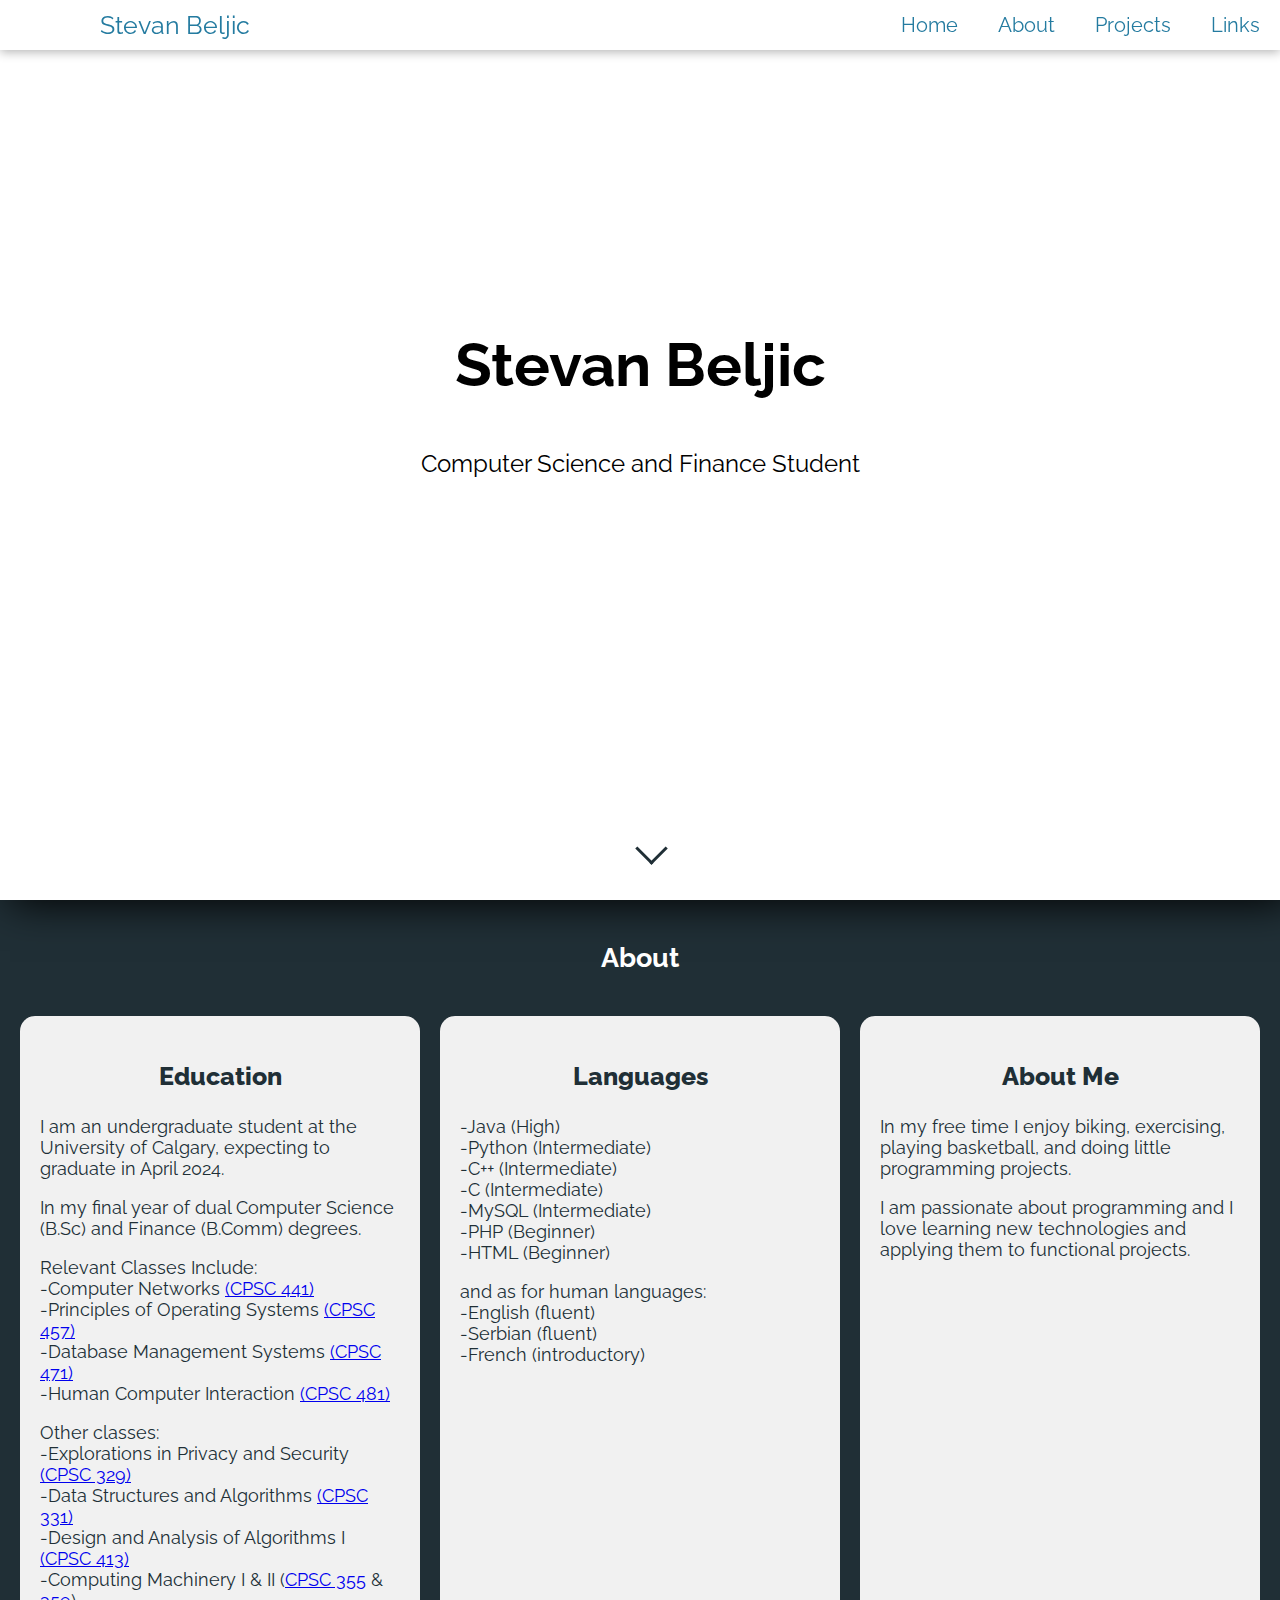
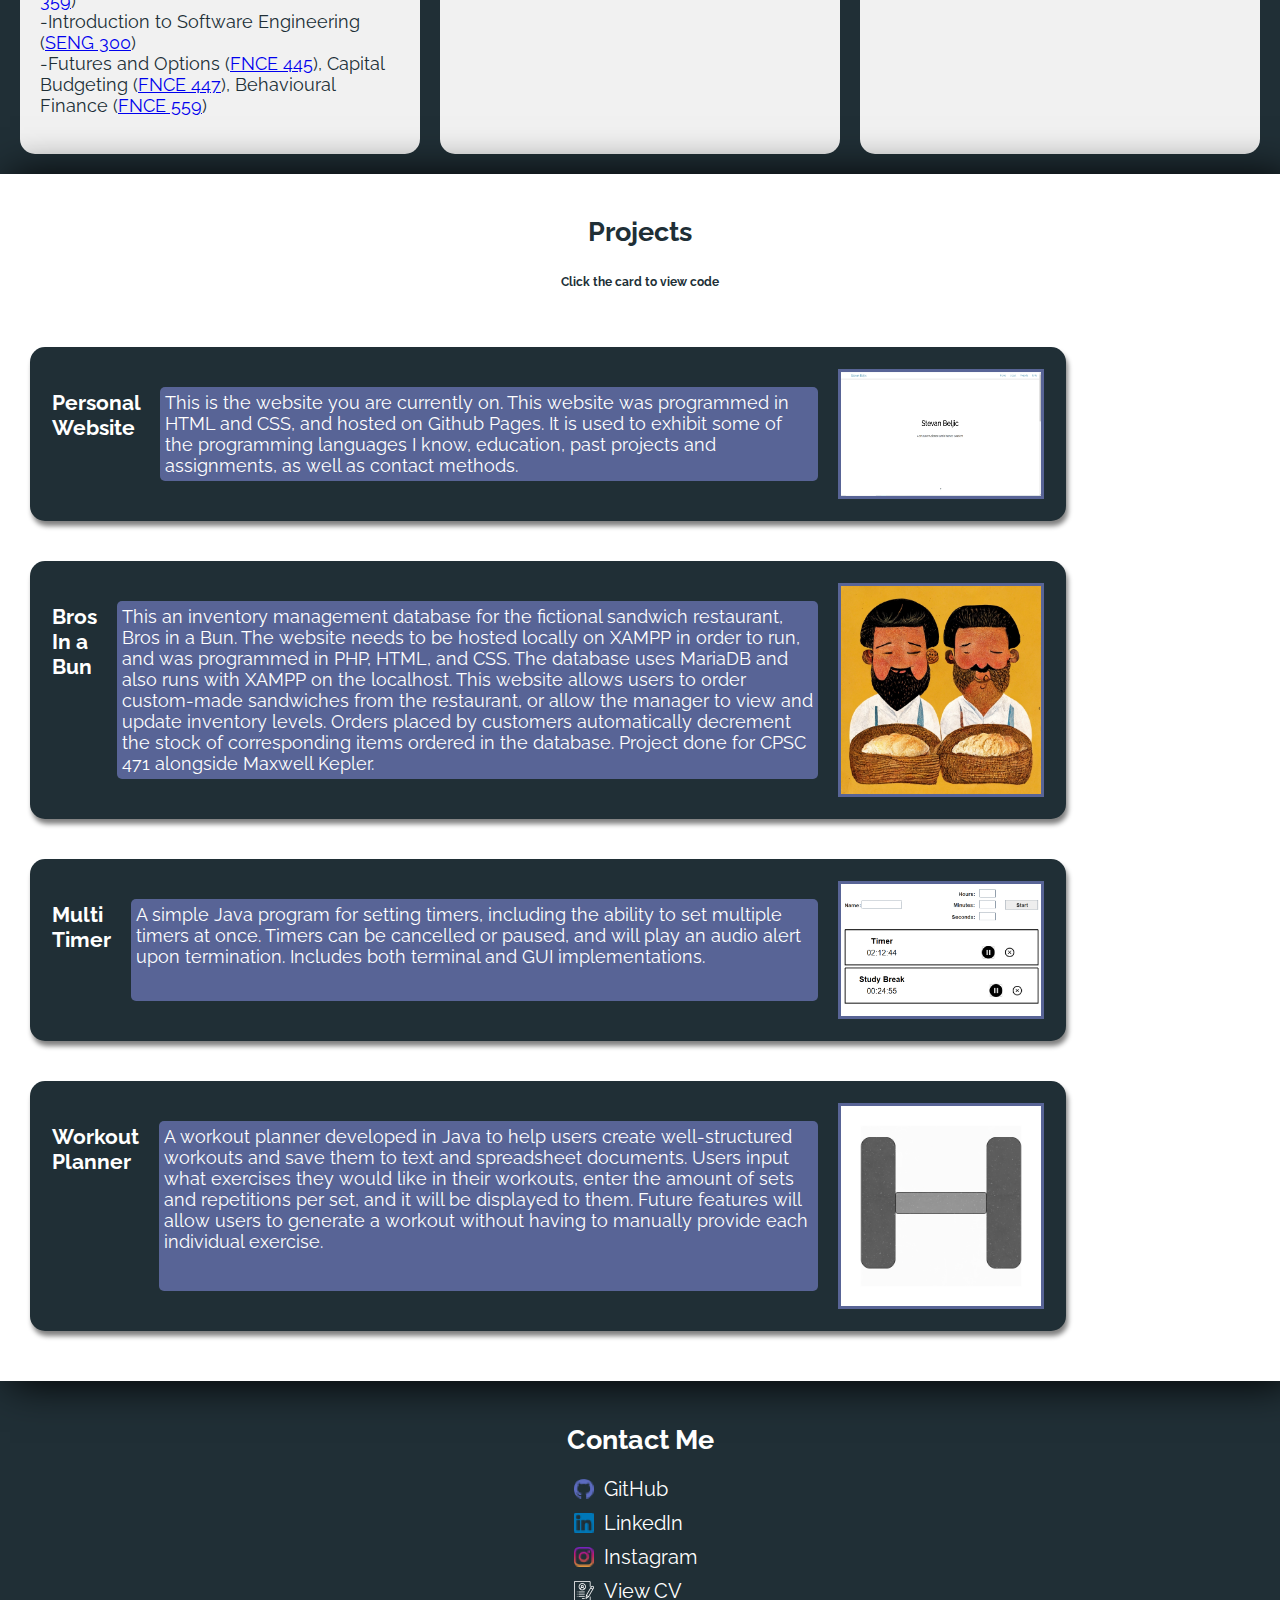
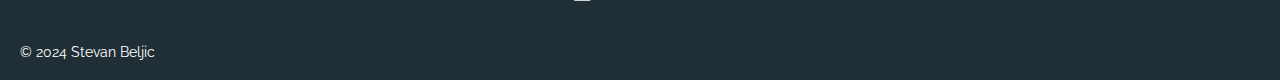
<file: index.html>
<!DOCTYPE html>
<html>
<head>
    <link rel="stylesheet" type="text/css" href="styles.css">
    <title>Stevan Beljic - Software Developer</title>
    <link rel="shortcut icon" type="image/x-icon" href="favicon.ico" />
    <meta name="view" content="width=device-width, initial-scale=1">
    <link href='https://fonts.googleapis.com/css?family=Raleway' rel='stylesheet'>
    
</head>

<body>
    <div class="navbar">
        <a class="name" href="#top" >Stevan Beljic</a>
        <a href="#links">Links</a> 
        <a href="#projects">Projects</a> 
        <a href="#about">About</a>
        <a class="active" href="#top">Home</a>
    </div>
    <main>
        
        <section id="name" class="title"> 
            <h2>Stevan Beljic</h2>
            <p>Computer Science and Finance Student</p>
            <br>
            <p><a class="down" href="#about"></a></p>
            <br>


        </section>
        <section id="about" class="odd"> 
            <h2>About</h2>
            <div class="grid-about">
                <div class="card">
                    <h3>Education</h3>
                    <p>I am an undergraduate student at the University of Calgary, expecting to graduate in April 2024.</p>
                    <p>In my final year of dual Computer Science (B.Sc) and Finance (B.Comm) degrees.</p>
                    <p>Relevant Classes Include:<br>
                    -Computer Networks <a href="https://contacts.ucalgary.ca/info/cpsc/courses/w23/CPSC441?destination=courses%2Fw23">(CPSC 441)</a><br>
                    -Principles of Operating Systems <a href="https://contacts.ucalgary.ca/info/cpsc/courses/f22/CPSC457?destination=courses">(CPSC 457)</a><br>
                    -Database Management Systems <a href="https://contacts.ucalgary.ca/info/cpsc/courses/w23/CPSC471?destination=courses%2Fw23">(CPSC 471)</a><br>
                    -Human Computer Interaction <a href="https://contacts.ucalgary.ca/info/cpsc/courses/f22/CPSC481">(CPSC 481)</a><br>
                    </p>
                    <p>Other classes:<br>
                    -Explorations in Privacy and Security <a href="https://contacts.ucalgary.ca/info/cpsc/courses/f21/CPSC329?destination=profiles%2F1-8764750">(CPSC 329)</a><br>
                    -Data Structures and Algorithms <a href="https://contacts.ucalgary.ca/info/cpsc/courses/f20/CPSC331">(CPSC 331)</a><br>
                    -Design and Analysis of Algorithms I <a href="https://contacts.ucalgary.ca/info/cpsc/courses/f21/CPSC413?destination=profiles%2F102-37101">(CPSC 413)</a><br>
                    -Computing Machinery I & II (<a href="https://contacts.ucalgary.ca/info/cpsc/courses/f20/CPSC355?destination=courses%2Ff20">CPSC 355</a> & <a href="https://contacts.ucalgary.ca/info/cpsc/courses/f22/CPSC359">359</a>)<br>
                    -Introduction to Software Engineering (<a href="https://contacts.ucalgary.ca/info/cpsc/courses/w21/SENG300?destination=courses%2Fw21">SENG 300</a>)<br>
                    -Futures and Options (<a href="https://haskayne.ucalgary.ca/haskayne_info/courses/f22/FNCE445">FNCE 445</a>), Capital Budgeting (<a href="https://haskayne.ucalgary.ca/haskayne_info/courses/w23/FNCE447?destination=profiles%2F183-44917">FNCE 447</a>), Behavioural Finance (<a href="https://contacts.ucalgary.ca/info/ha/courses/w23/FNCE559.7">FNCE 559</a>)<br>
                    </p>
                </div>
                <div class="card">
                    <h3>Languages</h3>
                    <p>-Java (High)<br>
                        -Python (Intermediate)<br>
                        -C++ (Intermediate)<br>
                        -C (Intermediate)<br>
                        -MySQL (Intermediate)<br>
                        -PHP (Beginner)<br>
                        -HTML (Beginner)<br>
                    </p>

                    <p>and as for human languages:<br>
                        -English (fluent)<br>
                        -Serbian (fluent)<br>
                        -French (introductory)<br>

                    </p>
                </div>
                <div class="card">
                    <h3>About Me</h3>
                    <p>In my free time I enjoy biking, exercising, playing basketball, and doing little programming projects.</p>
                    <p>I am passionate about programming and I love learning new technologies and applying them to functional projects.
                    </p>
                </div>
            </div>

        </section>
        <section id="projects" class="even"> 
            <h2>Projects</h2> 
            <h6>Click the card to view code</h6>
            <div class="grid-project">
                <a href="https://github.com/stevanbeljic/stevanbeljic.github.io" target="_blank" class="no-underline"><div class="cardproject odd">
                    <h3>Personal Website</h3>
                    <p>This is the website you are currently on. This website was programmed in HTML and CSS, and hosted on Github Pages. It is used to exhibit some of the programming languages I know, education, past projects and assignments, as well as contact methods.</p>
                    <img src="images/Site screenshot.png" class="project-img">
                </div></a>
                <a href="https://github.com/maxwell-kepler/Bros-In-A-Bun.git" target="_blank" class="no-underline"><div class="cardproject odd">
                    <h3>Bros In a Bun</h3>
                    <p>This an inventory management database for the fictional sandwich restaurant, Bros in a Bun. The website needs to be hosted locally on XAMPP in order to run, and was programmed in PHP, HTML, and CSS. The database uses MariaDB and also runs with XAMPP on the localhost. This website allows users to order custom-made sandwiches from the restaurant, or allow the manager to view and update inventory levels. Orders placed by customers automatically decrement the stock of corresponding items ordered in the database. Project done for CPSC 471 alongside Maxwell Kepler.</p>
                    <img src="images/brosinabun.png" class="project-img">
                </div></a>
                <a href="https://github.com/stevanbeljic/MultiTimer" target="_blank" class="no-underline"><div class="cardproject odd">
                    <h3>Multi Timer</h3>
                    <p>A simple Java program for setting timers, including the ability to set multiple timers at once. Timers can be cancelled or paused, and will play an audio alert upon termination. Includes both terminal and GUI implementations.</p>
                    <img src="images/MultiTimer.png" class="project-img">
                </div></a>
                <a href="https://github.com/stevanbeljic/WorkoutPlanner" target="_blank" class="no-underline"><div class="cardproject odd">
                    <h3>Workout Planner</h3>
                    <p>A workout planner developed in Java to help users create well-structured workouts and save them to text and spreadsheet documents. Users input what exercises they would like in their workouts, enter the amount of sets and repetitions per set, and it will be displayed to them. Future features will allow users to generate a workout without having to manually provide each individual exercise.</p>
                    <img src="images/WorkoutGen.png" class="project-img">
                </div></a>

            </div>

        </section>

        <section id="links" class="odd"> 
            <h2>Contact Me</h2>
            <div class="grid-contact">
                <div class="grid-item"><img src="images/github.png"></div>
                <a class="link-contact" href="https://github.com/stevanbeljic">GitHub</a>
                <div class="grid-item"><img src="images/linkedin.png"></div>
                <a class="link-contact" href="https://www.linkedin.com/in/stevanbeljic/">LinkedIn</a>
                <div class="grid-item"><img src="images/instagram.png"></div>
                <a class="link-contact" href="https://www.instagram.com/stevanbeljic/">Instagram</a>
                <div class="grid-item"><img src="images/resume.png" class="invert"></div>
                <a href="files/Stevan Beljic Resume.pdf" class="link-contact" target="_blank">View CV</a>
            </div>
            <br>
        </section>
    </main>
    <footer>
        © 2024 Stevan Beljic
    </footer>
</body>
</html>
</file>
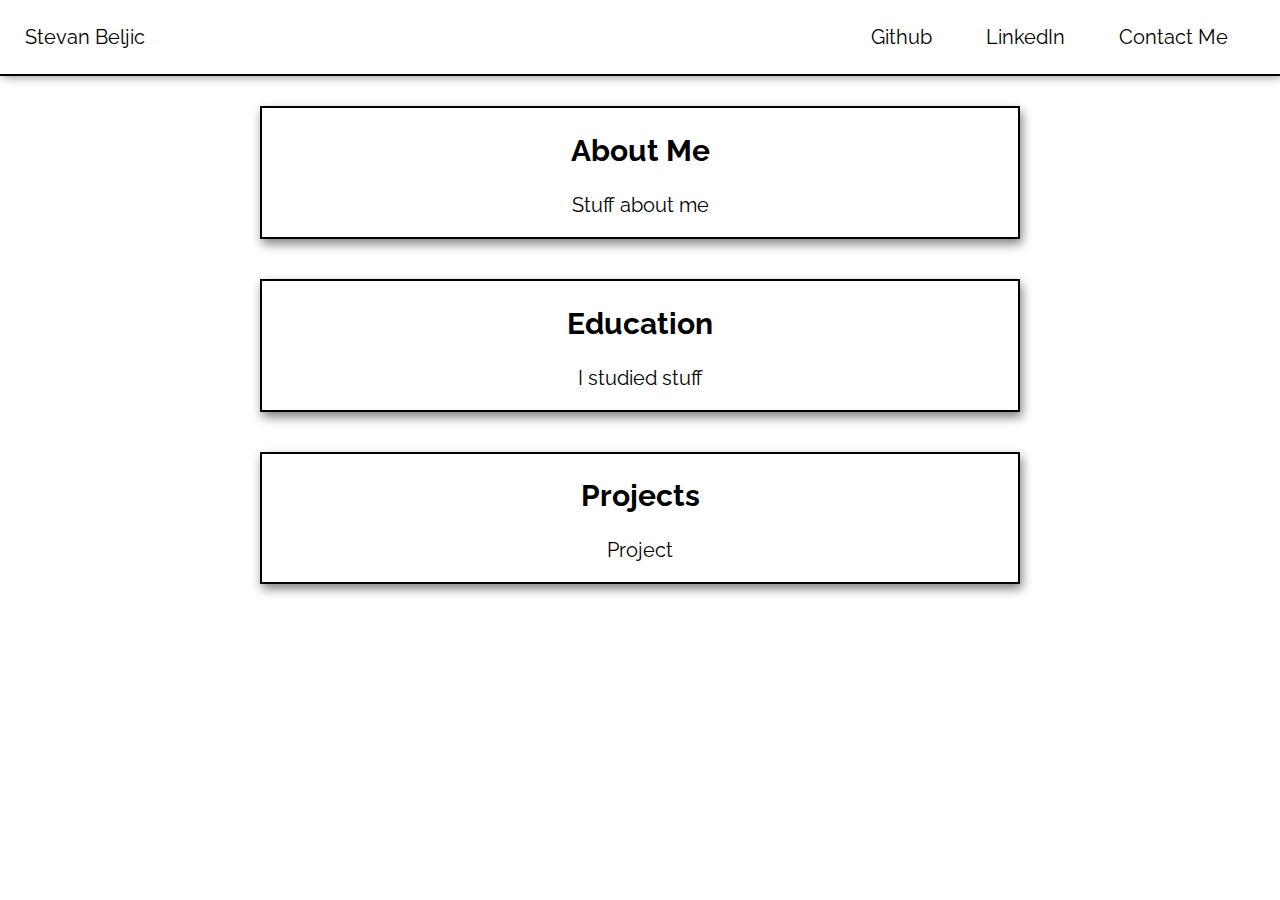
<file: newsite.html>
<!DOCTYPE html>
<html>
    <head>
        <link rel="stylesheet" type="text/css" href="styles/landingpage.css">
        <title>Stevan Beljic - Computer Science Student</title>
        <link rel="shortcut icon" type="image/x-icon" href="favicon.ico" />
        <link href='https://fonts.googleapis.com/css?family=Raleway' rel='stylesheet'>
    </head>
    <body>
        <div id="navbar">
            <nav>
                <div id="divname"><p>Stevan Beljic</p></div>
                <div id="divlinks">
                    <div id="github"><a href="https://github.com/stevanbeljic" target="_blank">Github</a></div>
                    <div id="linkedin"><a href="https://www.linkedin.com/in/stevanbeljic/" target="_blank">LinkedIn</a></div>
                    <div id="mail"><a>Contact Me</a></div>
                </div>
            </nav>
        </div>
        <div id="main">
            <div class="card">
                <section>
                    <h2>About Me</h2>
                    <div>Stuff about me</div>
                </section>
            </div>
            <div class="card">
                <section>
                    <h2>Education</h2>
                    <div>I studied stuff</div>
                </section>
            </div>
            <div class="card">
                <section>
                    <h2>Projects</h2>
                    <div>Project</div>
                </section>
            </div>
        </div>
    </body>
</html>
</file>
<file: styles.css>
body {
            font-family: 'Raleway';font-size: 18px;
            height: 100%;
            margin: 0px;
        }

        footer {
            color: white;
            background-color: #202f36;
            padding: 20px;
            text-align: left;
            font-size: 14px;
        }

        .title {
            position: relative;
            font-size: 40px;
            height: 100vh;
            display: flex;
            flex-direction: column;
            align-items: center;
            justify-content:center;
            box-shadow: 10px 2px 40px black;
        }

        .title p {
            font-size: 24px;
            margin-top: 0px; 
        }
        
        .odd{
            background-color: #202f36;
            text-align: center;
            color: white;
            padding-top: 20px;
            
        }

        .even {
            background-color: white;
            text-align: center;
            color: #202f36;
            position: relative;
            padding-top: 20px;
            padding-bottom: 20px;
            box-shadow: 10px 2px 40px black;
        }

        html, main {
            scroll-behavior: smooth;
        }

        .navbar {
            overflow: hidden;
            position: fixed;
            top: 0;
            left: 0;
            width: 100%;
            box-shadow: 0px 2px 10px rgba(0, 0, 0, 0.3);
            background-color: white;
            z-index: 999;
        }

        .navbar .name{
            float:left;
            color: #247BA0;
            font-size: 25px;
            text-align: center;
            vertical-align: center;
            padding: 10px 100px;
        }

        .navbar a{
            float:right;
            color: #247BA0;
            text-align: center;
            padding: 13px 20px;
            vertical-align: center;
            font-size: 20px;
            text-decoration: none;
        }

        .navbar a:hover{
            background-color: #247BA0;
            color: white;
        }

        .navbar a.name:hover{
            background-color: transparent;
            color: #247BA0;
        }

        .grid-contact {
            display: grid;
            gap: 10px;
            background-color: transparent;
            padding: 0px;
            grid-template-columns: auto max-content;
            justify-content: center;
            align-items: center;
        }

        .grid-item img {
            width: auto;
            background-color: transparent;
            display: block;
            margin: 0 auto;
            justify-self: end;
        }

        .grid-item a {
            background-color: rgba(255, 255, 255, 0.8);
            text-align: left;
            padding: 20px;
            font-size: 30px;
            grid-column: 2;
            justify-self: start;
        }

        .link {
            background-color: transparent;
            text-align: center;
            padding: 20px;
            font-size: 30px;
        }

        .link-contact {
            font-size: 20px;
            text-decoration: none;
            color: white;
            display: grid;
            gap: 10px;
            align-items: center;
            grid-template-columns: auto max-content;
            justify-content: flex-start;
        }

        .invert {
            filter: invert(1);
        }

        .grid-about {
            display: grid;
            grid-template-columns: repeat(auto-fit, minmax(300px, 1fr));
            gap: 20px;
            padding: 20px;
        }

        .grid-project {
            display: grid;
            grid-template-columns: repeat(1, 1fr);
            gap: 20px;
            padding: 20px;
        }

        .card {
            background-color: #f1f1f1;
            padding: 20px;
            text-align: center;
            border-radius: 15px;
            box-shadow: white;
        }

        .cardproject {
            color: white;
            padding: 20px;
            width: 80%;
            text-align: center;
            border-radius: 15px;
            box-shadow: 2px 5px 5px grey;
            display: flex;
            margin: 10px;
            vertical-align: 50%;
            position: static;
            border: 2px solid transparent;
        }

        .no-underline{
            text-decoration: none;
        }

        .cardproject p{
            background-color: #586496;
            background-blend-mode:difference;
            color: white;
            padding: 5px;
            border-radius: 5px;
            margin-left: 20px;
            margin-right: 20px;
        }

        .cardproject.odd {
            justify-content: flex-start;
            justify-self: start;
            background-color: #202f36;
            text-align: start;
        }

        .cardproject:hover {
            /*transform: translateX(5%);*/
            border: 2px solid #05c29d;
            animation: shiftright .25s ease-in-out 0s 1 alternate;
            animation-fill-mode: forwards;
        }
        
        .project-img {
            width: 200px;
            height: auto;
            border: 3px solid #586496;
        }


        .card:hover {
            transform: scale(1.03);
        }

        .card h3 {
            color: #202f36;
            font-size: 25px;
            font-weight: 800;
        }

        .card p {
            color: #202f36;
            text-align:start;
        }

        .arrow {
            border: black;
            border-width: 0 3px 3px 0;
            display: inline-block;
            padding: 3px;
        }

        .title .down {
            position: absolute;
            border: solid #202f36;
            border-width: 0 3px 3px 0;
            bottom: 0;
            margin-bottom: 40px;
            display: inline-block;
            padding: 10px;
            transform: rotate(45deg);
            -webkit-transform: rotate(45deg);
            animation: bob 2s ease-in-out infinite alternate;
            transition: transform 0.3s;
        }

        @keyframes bob {
            0% {
                transform: rotate(45deg) translateY(0);
            }
            50% {
                transform: rotate(45deg) translateX(-10px) translateY(-10px);
            }
            100% {
                transform: rotate(45deg) translateY(0);
            }
    
        }

        @keyframes shiftright {
            0% {
                transform: translateX(0%);
            }
            100%{
                transform: translateX(5%);
            }
        }
</file>
<file: styles/landingpage.css>
body {
    font-family: 'Raleway';
    margin: 0;
    font-size: 30px;

    @media (min-width: 601px) {
        font-size: 20px;
    }
}

#navbar {
    border-bottom: solid black 2px;
    margin: 0;
    position:sticky;
    top: 0;
    width: 100%;
    box-shadow: grey 2px 0px 10px;
    background-color: white;
    
    div {
        padding-left: 10px;
        padding-right: 10px;
        padding-top: 5px;
        padding-bottom: 5px;
        margin-left: 15px;
        margin-right: 15px;
    }

    & nav {
        display:flex;
        align-items: center;
        justify-content: space-between;

        & #divlinks {
            display: flex;
            justify-content: end;
            
            div {
                border: solid transparent 2px;
                border-radius: 20px;

                a {
                    text-decoration: none;
                    color: black;
                }

                a:hover {
                    color:white;
                }
            }

            & div:hover {
                color: white;
            }

            #github:hover {
                background-color: purple;
            }

            #linkedin:hover {
                background-color: lightskyblue;
            }

            #mail:hover {
                background-color: orange;
            }
        }
    }

    & div {
        align-items: center;
    }
}

#main {
    position: static;
    display: flex;
    flex-direction: column;
    align-items: center;
    margin: 10px;

    .card {
        margin: 20px;
        width: 60%;
        text-align: center;
        border: solid black 2px;
        box-shadow: grey 2px 5px 10px;
        padding-bottom: 20px;
    }
}
</file>
